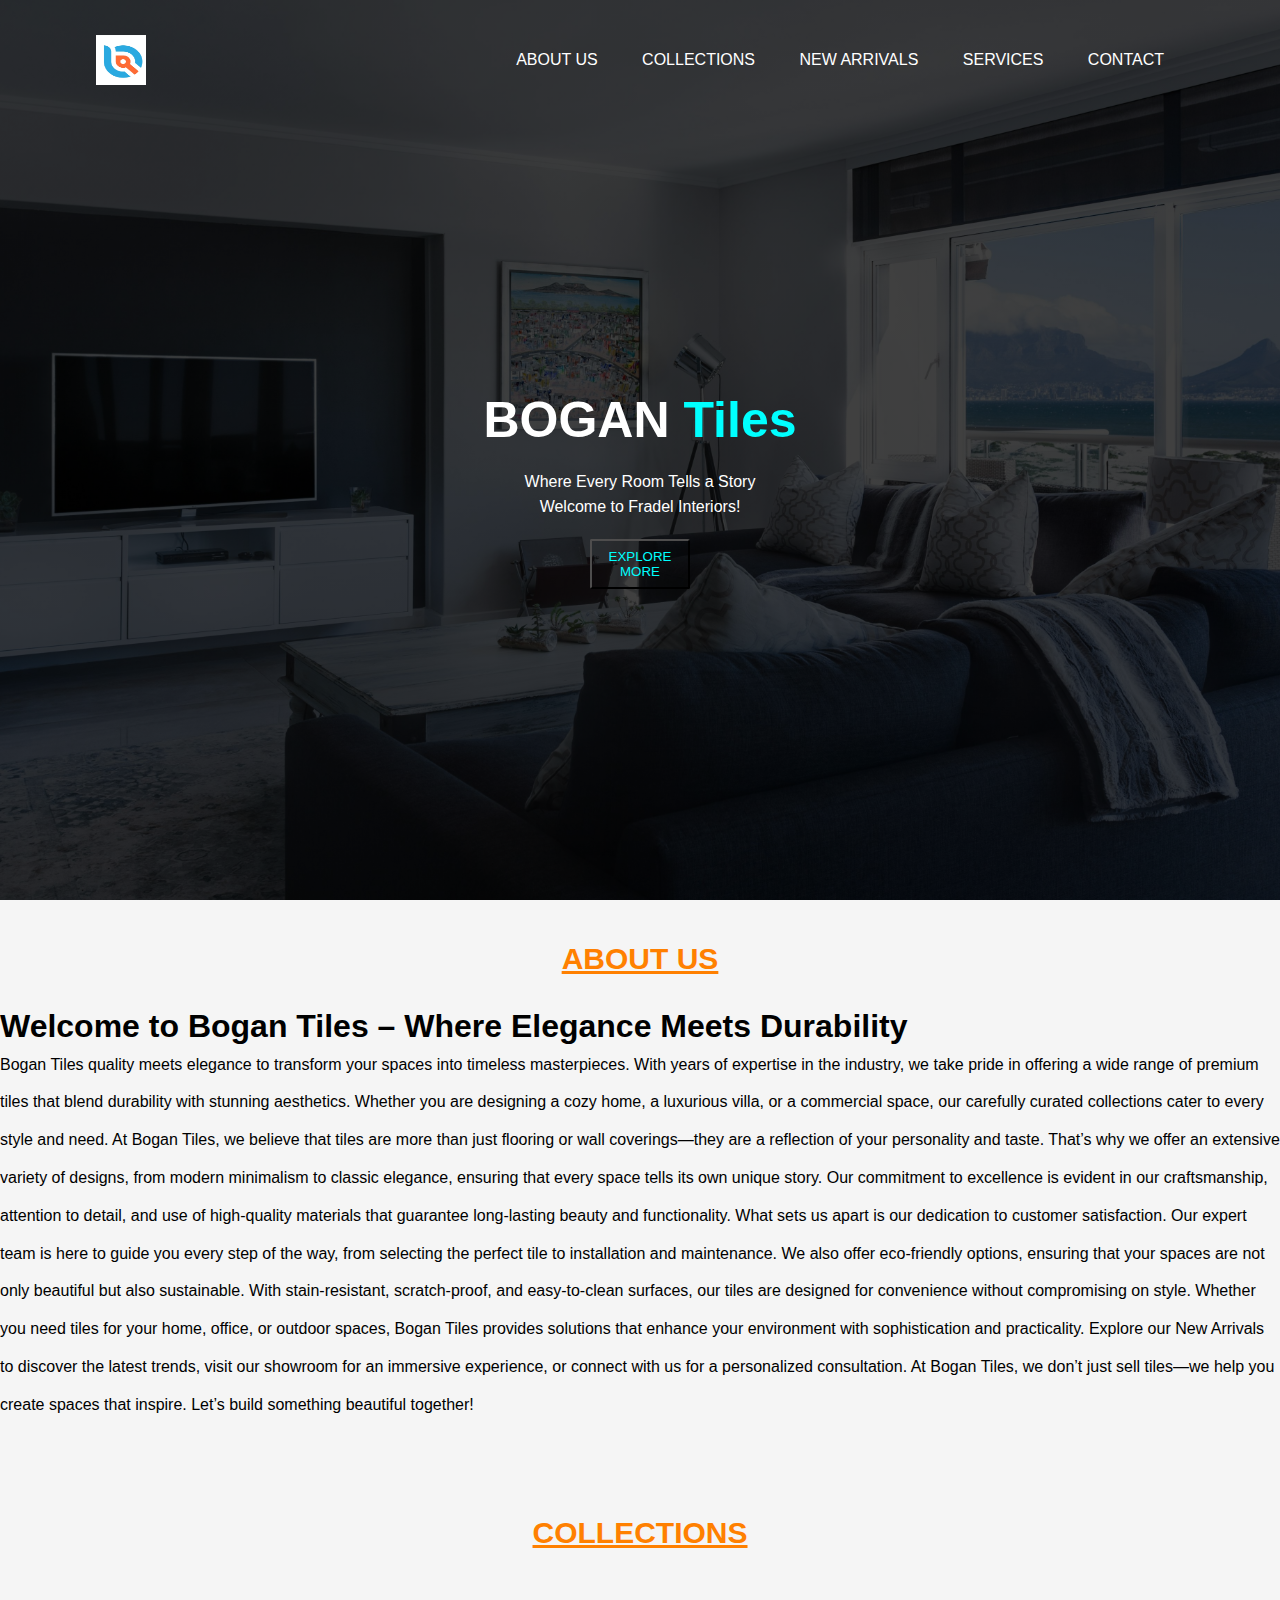
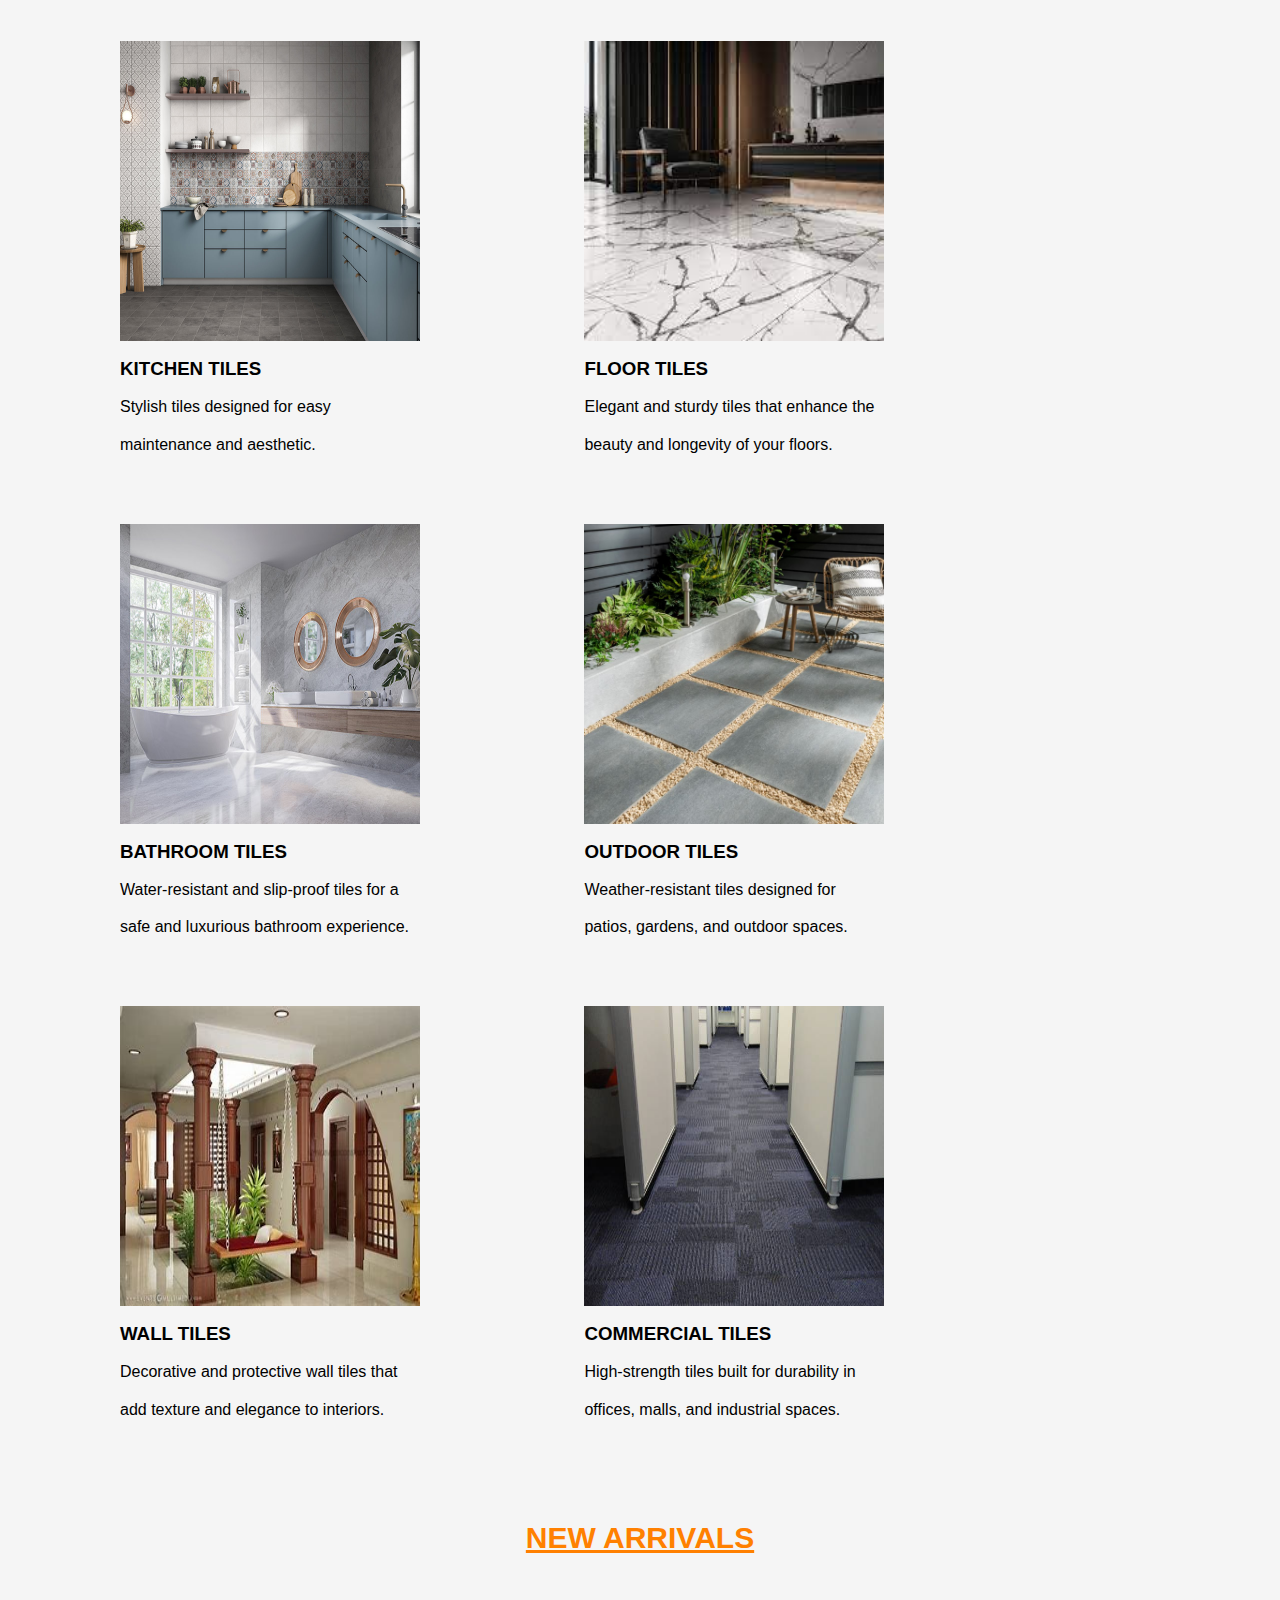
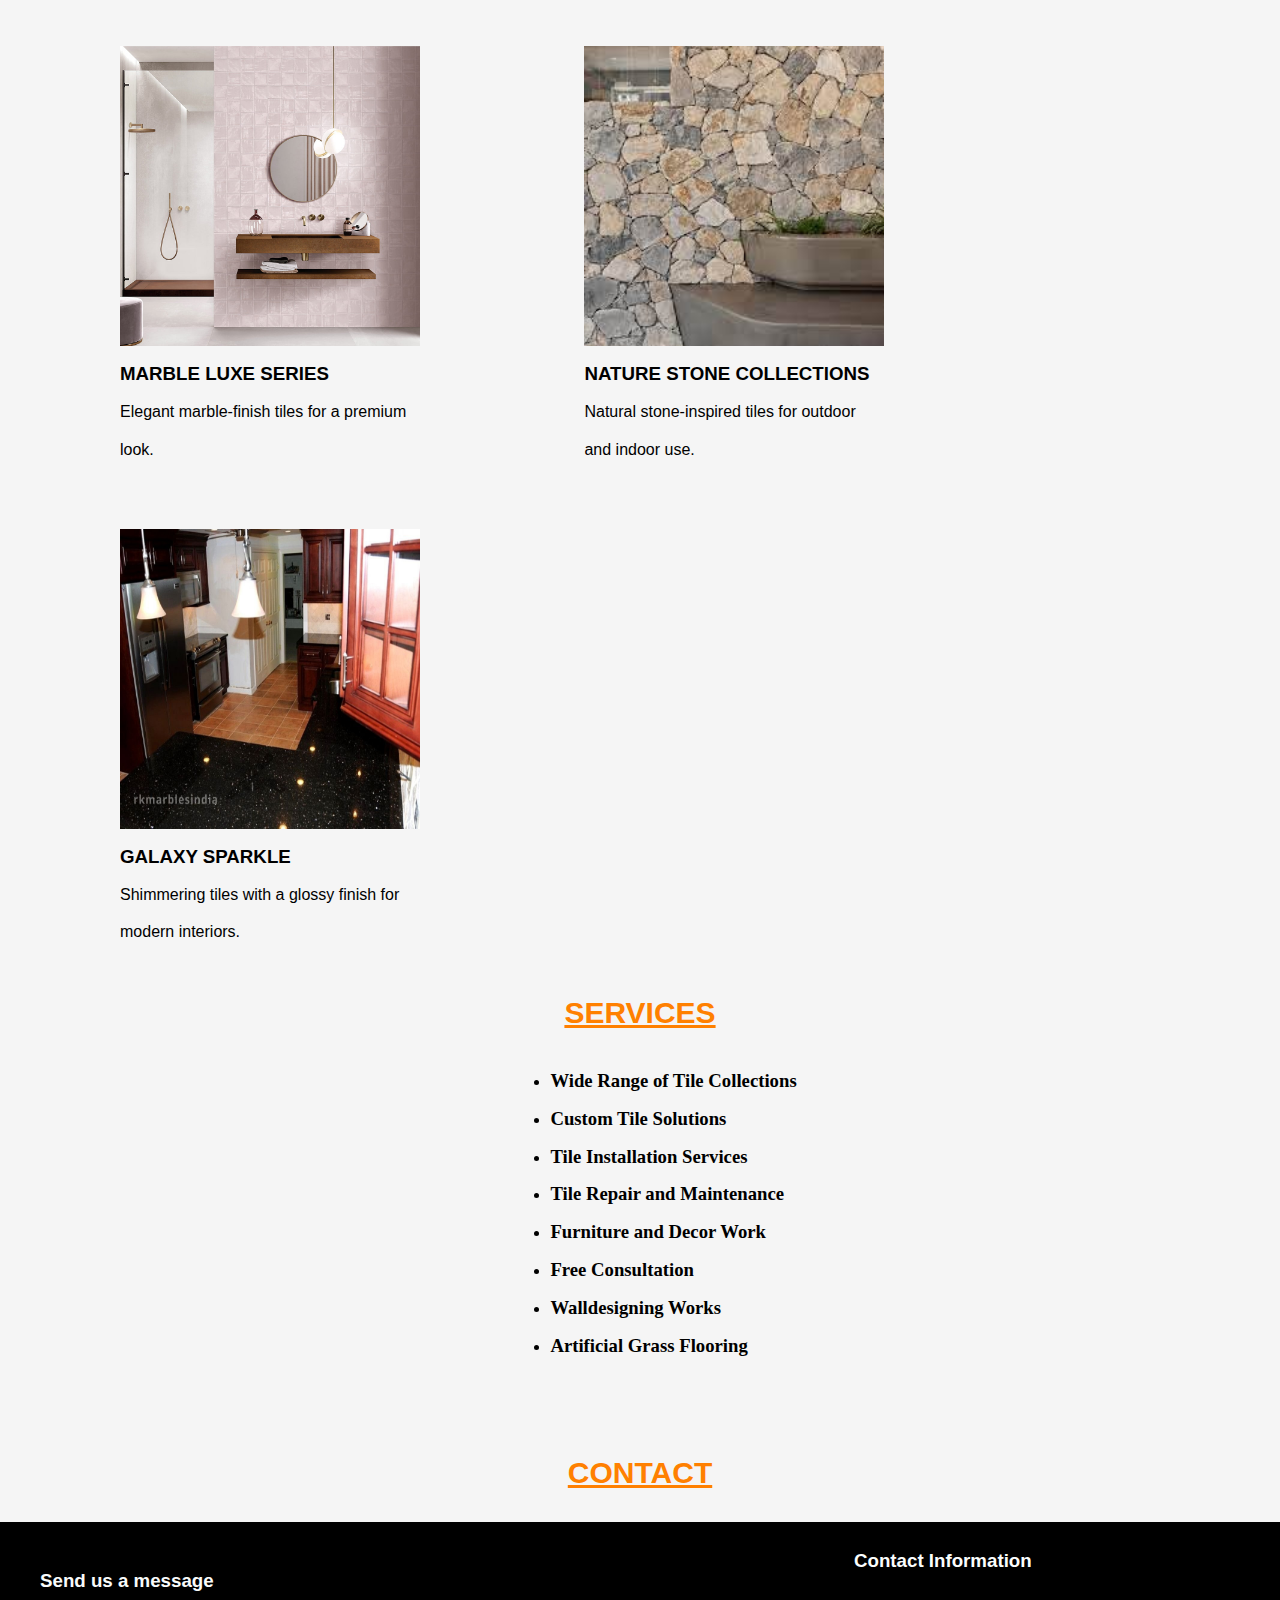
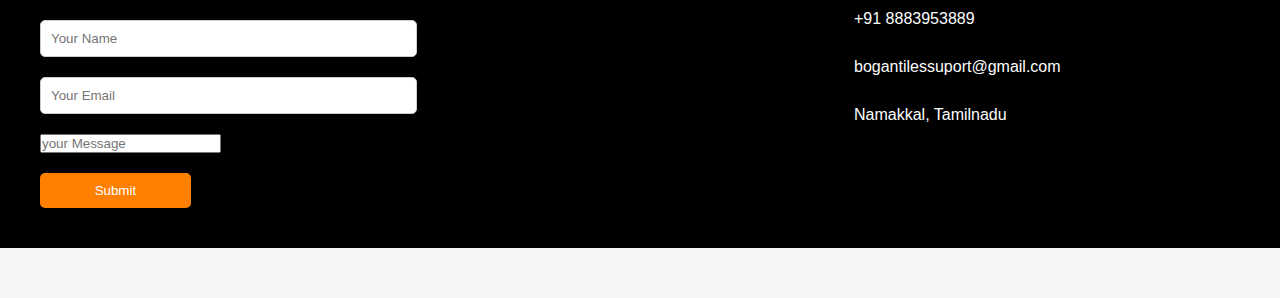
<file: index.html>
<html>
    <head>
        <title>Bogantiles</title>
        <link rel="stylesheet" href="style.css">
    </head>
    <body>
        <div class="banner">
            <div class="navbar">
                <img src="logo1.jpg" class="logos">
                <ul>
                    <li><a href="#about">About us</a></li>
                    <li><a href="#proj">Collections</a></li>
                    <li><a href="#new">New arrivals</a></li> 
                    <li><a href="#service">Services</a></li>
                    

                    
                    <li><a href="#contact">Contact</a></li>
                </ul>

            </div>
            <div class="content">
                <h1>BOGAN <span class="Interior">Tiles</span></h1>
                <p> Where Every Room Tells a Story <br> Welcome to Fradel Interiors!
                    
                </p>

            
            <div>
                <button class="button1">EXPLORE MORE </button>
                
            </div>
        </div>
        </div>
        
        <section id="about">
                <h2>About Us</h2>
                <h1>Welcome to Bogan Tiles – Where Elegance Meets Durability</h1>
                   <p>Bogan Tiles quality meets elegance to transform your spaces into timeless masterpieces. With years of expertise in the industry, we take pride in offering a wide range of premium tiles that blend durability with stunning aesthetics. Whether you are designing a cozy home, a luxurious villa, or a commercial space, our carefully curated collections cater to every style and need.

                    At Bogan Tiles, we believe that tiles are more than just flooring or wall coverings—they are a reflection of your personality and taste. That’s why we offer an extensive variety of designs, from modern minimalism to classic elegance, ensuring that every space tells its own unique story. Our commitment to excellence is evident in our craftsmanship, attention to detail, and use of high-quality materials that guarantee long-lasting beauty and functionality.
                    
                    What sets us apart is our dedication to customer satisfaction. Our expert team is here to guide you every step of the way, from selecting the perfect tile to installation and maintenance. We also offer eco-friendly options, ensuring that your spaces are not only beautiful but also sustainable. With stain-resistant, scratch-proof, and easy-to-clean surfaces, our tiles are designed for convenience without compromising on style.
                    
                    Whether you need tiles for your home, office, or outdoor spaces, Bogan Tiles provides solutions that enhance your environment with sophistication and practicality. Explore our New Arrivals to discover the latest trends, visit our showroom for an immersive experience, or connect with us for a personalized consultation.
                    
                    At Bogan Tiles, we don’t just sell tiles—we help you create spaces that inspire. Let’s build something beautiful together!</p>
        </section>
        <section id="proj">
            <h2>COLLECTIONS</h2>
        
            <div class="project">
                <img class="image" src="kitchen.png">
                <h3 class="head">Kitchen Tiles</h3>
                <p class="description">Stylish tiles designed for easy maintenance and aesthetic.</p>
            </div>
        
            <div class="project">
                <img class="image" src="floor.jpg">
                <h3 class="head">Floor Tiles</h3>
                <p class="description">Elegant and sturdy tiles that enhance the beauty and longevity of your floors.</p>
            </div>
        
            <div class="project">
                <img class="image" src="bathroom.jpg">
                <h3 class="head">Bathroom Tiles</h3>
                <p class="description">Water-resistant and slip-proof tiles for a safe and luxurious bathroom experience.</p>
            </div>
        
            <div class="project">
                <img class="image" src="outdoor.jpg">
                <h3 class="head">Outdoor Tiles</h3>
                <p class="description">Weather-resistant tiles designed for patios, gardens, and outdoor spaces.</p>
            </div>
        
            <div class="project">
                <img class="image" src="traditional.jpg">
                <h3 class="head">Wall Tiles</h3>
                <p class="description">Decorative and protective wall tiles that add texture and elegance to interiors.</p>
            </div>
        
            <div class="project">
                <img class="image" src="commercial.jpg">
                <h3 class="head">Commercial Tiles</h3>
                <p class="description">High-strength tiles built for durability in offices, malls, and industrial spaces.</p>
            </div>
        
        </section>


        <section id="new">
            <h2>NEW ARRIVALS</h2>
        
            <div class="project">
                <img class="image" src="Luxe-1000.jpg">
                <h3 class="head">Marble luxe Series</h3>
                <p class="description">Elegant marble-finish tiles for a premium look.</p>
            </div>
        
            <div class="project">
                <img class="image" src="naturestone.jpg">
                <h3 class="head">Nature Stone Collections</h3>
                <p class="description">Natural stone-inspired tiles for outdoor and indoor use.</p>
            </div>
        
            <div class="project">
                <img class="image" src="black-galaxy-granite-tile.jpeg">
                <h3 class="head">Galaxy Sparkle</h3>
                <p class="description">Shimmering tiles with a glossy finish for modern interiors.</p>
            </div>
        
        
        </section>
        
        
        <section id="service">
            <h2>Services</h2>
            <ul class="dot">
                <li><h3 class="ser">Wide Range of Tile Collections</h3></li>
                <li><h3 class="ser">Custom Tile Solutions</h3></li>
                <li><h3 class="ser">Tile Installation Services</h3></li>
                <li><h3 class="ser">Tile Repair and Maintenance</h3></li>
                <li><h3 class="ser">Furniture and Decor Work</h3></li>
                <li><h3 class="ser">Free Consultation</h3></li>
                <li><h3 class="ser">Walldesigning Works</h3></li>
                <li><h3 class="ser">Artificial Grass Flooring</h3></li>
                
            </ul>
        </section>
        
    
       
    
        <section id="contact">
            <h2>Contact</h2>
            <div class="contactcontainer">
                <div class="contactform">
                    <h3>Send us a message</h3>
                    <form>
                        <div class="form">
                            <input type="text" name="name" placeholder="Your Name">
                        </div>
                        <div class="form">
                            <input type="email" name="email" placeholder="Your Email">
                        </div>
                        <div class="form">
                            <input textarea="email" placeholder="your Message">
                        </div>
                        <button class="button" type="submit">Submit</button>
                    </form>

                </div>
                <div class="contactinfo">
                    <h3>Contact Information</h3>
                    <p>+91 8883953889</p>
                    <p>bogantilessuport@gmail.com</p>
                    <p>Namakkal, Tamilnadu</p>

                </div>
            </div> 
        </section>
    </body>
</html>
</file>
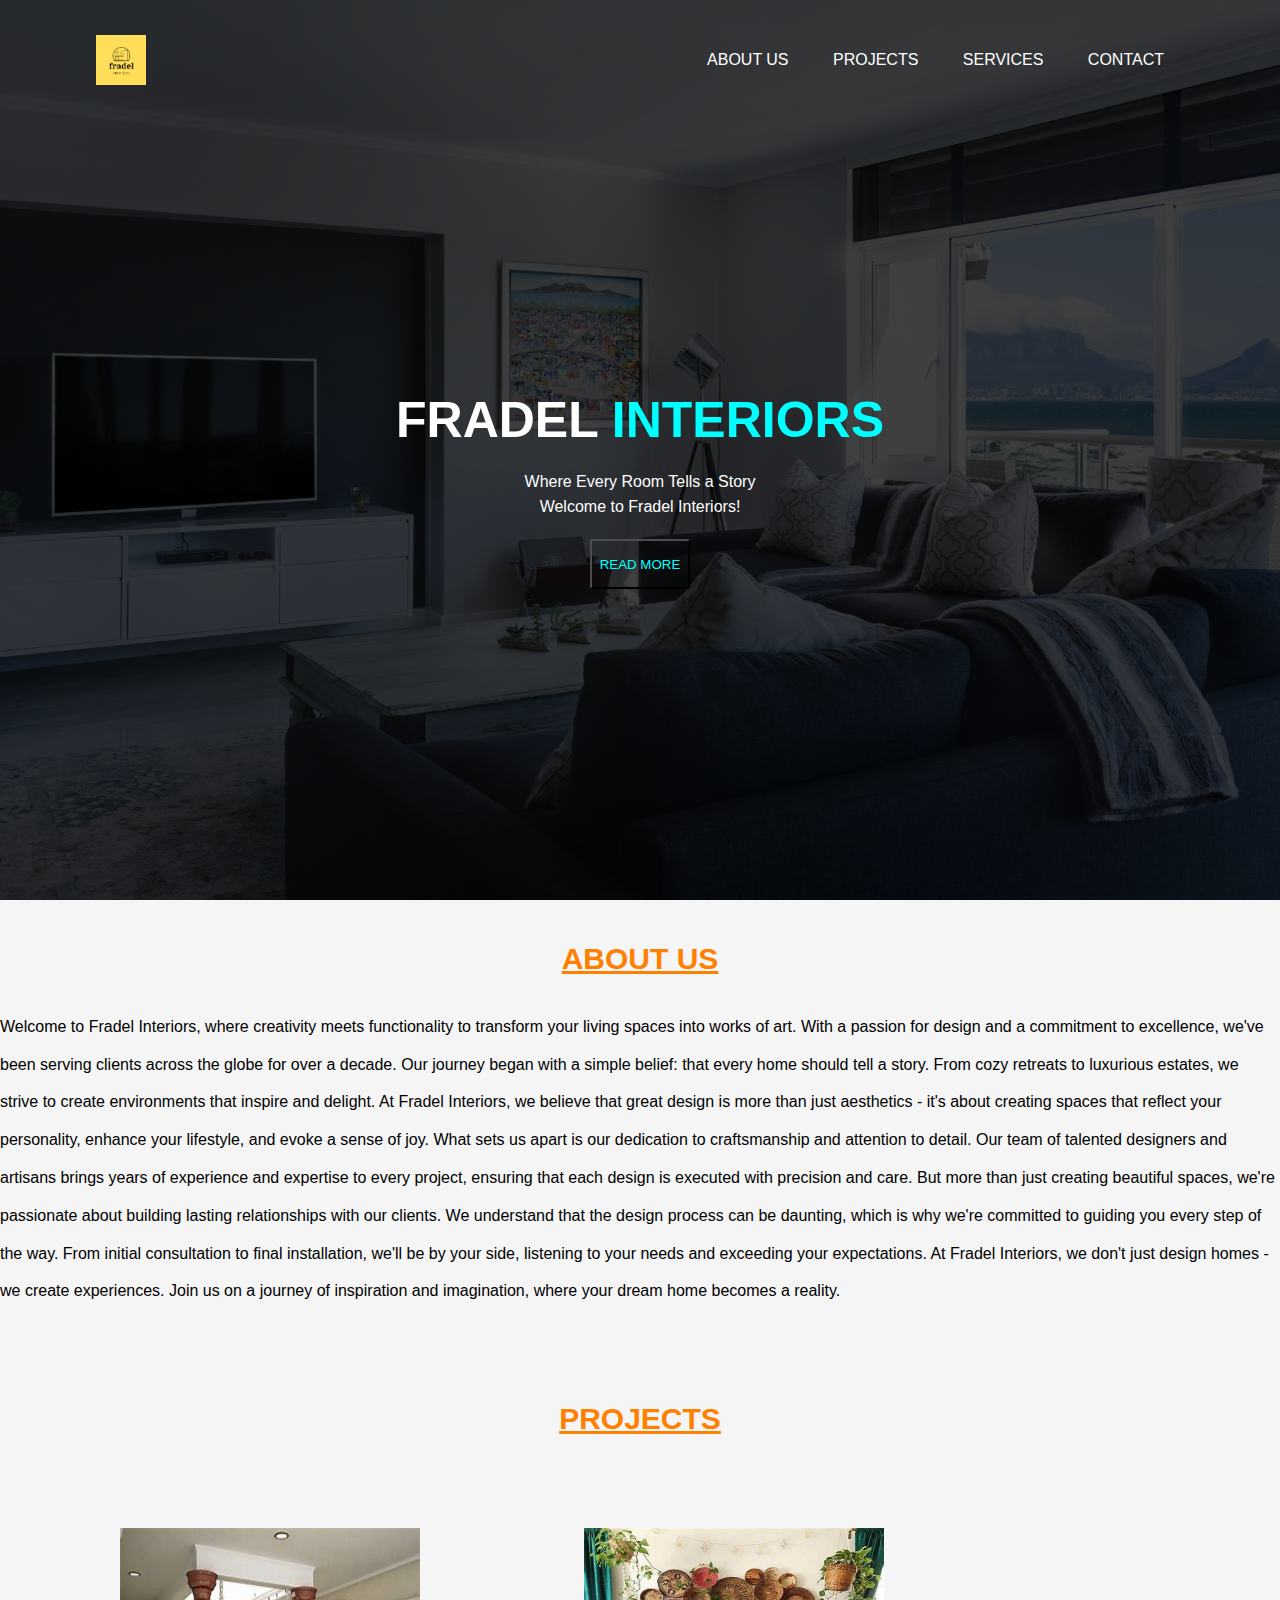
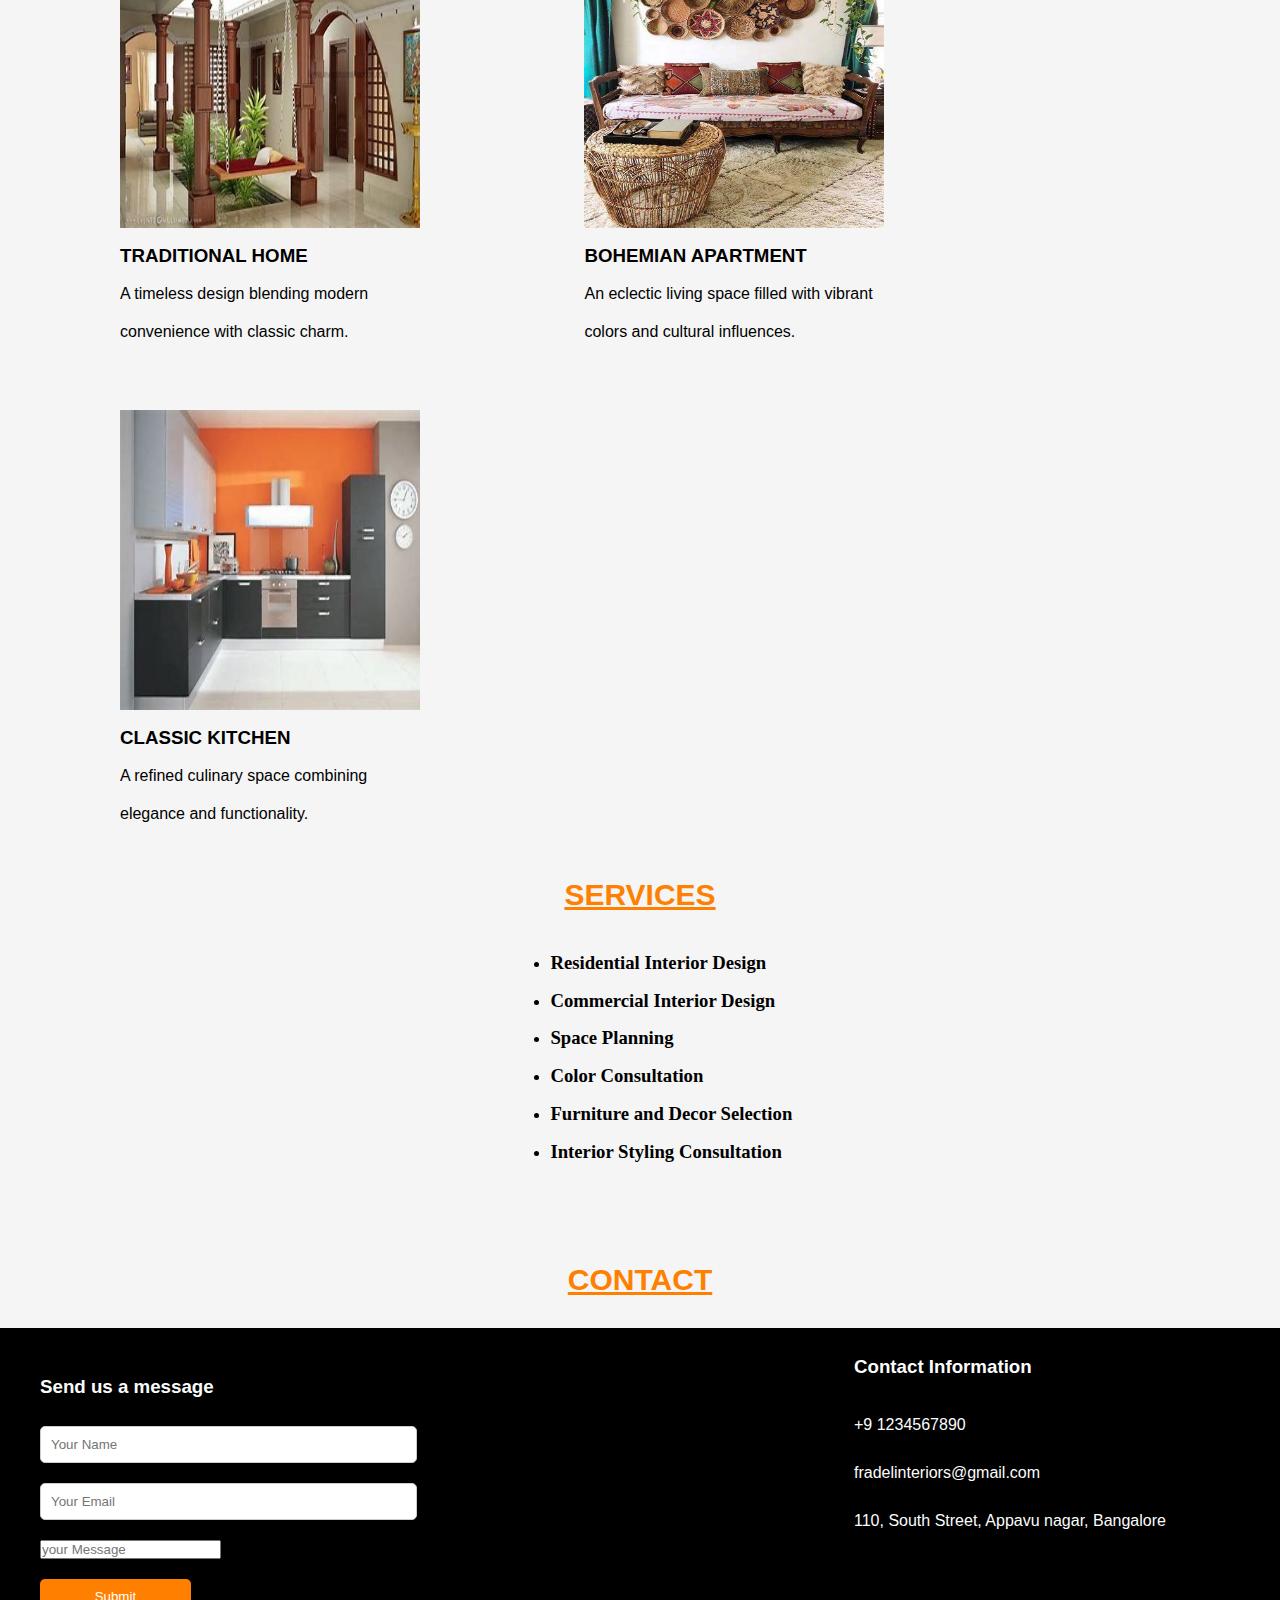
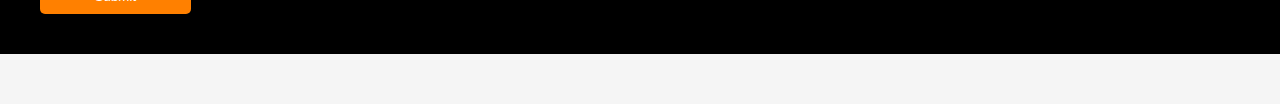
<file: website.html>
<html>
    <head>
        <title>fradelinteriors</title>
        <link rel="stylesheet" href="style.css">
    </head>
    <body>
        <div class="banner">
            <div class="navbar">
                <img src="logos.png" class="logos">
                <ul>
                    <li><a href="#about">About us</a></li>
                    <li><a href="#proj">Projects</a></li>
                    <li><a href="#service">Services</a></li>
                    
                    <li><a href="#contact">Contact</a></li>
                </ul>

            </div>
            <div class="content">
                <h1>FRADEL <span class="Interior">INTERIORS</span></h1>
                <p> Where Every Room Tells a Story <br> Welcome to Fradel Interiors!
                    
                </p>

            
            <div>
                <button class="button1">READ MORE </button>
                
            </div>
        </div>
        </div>
        
        <section id="about">
                <h2>About Us</h2>
                <p>Welcome to Fradel Interiors, where creativity meets functionality to transform your living spaces into works of art. With a passion for design and a commitment to excellence, we've been serving clients across the globe for over a decade.
                Our journey began with a simple belief: that every home should tell a story. From cozy retreats to luxurious estates, we strive to create environments that inspire and delight. At Fradel Interiors, we believe that great design is more than just aesthetics - it's about creating spaces that reflect your personality, enhance your lifestyle, and evoke a sense of joy.
                What sets us apart is our dedication to craftsmanship and attention to detail. Our team of talented designers and artisans brings years of experience and expertise to every project, ensuring that each design is executed with precision and care.
                But more than just creating beautiful spaces, we're passionate about building lasting relationships with our clients. We understand that the design process can be daunting, which is why we're committed to guiding you every step of the way. From initial consultation to final installation, we'll be by your side, listening to your needs and exceeding your expectations.
                At Fradel Interiors, we don't just design homes - we create experiences. Join us on a journey of inspiration and imagination, where your dream home becomes a reality.</p>
        </section>
   
        <section id="proj">
            <h2>Projects</h2>
            <div class="project">
                <img class="image" src="traditional.jpg">
                <h3 class="head">Traditional Home</h3>
                <p class="description">A timeless design blending modern convenience with classic charm.</p>
            </div>
        
            <div class="project">
                <img class="image" src="bohemian.jpg">
                <h3 class="head">Bohemian Apartment</h3>
                <p class="description">An eclectic living space filled with vibrant colors and cultural influences.</p>
            </div>
        
            <div class="project">
                <img class="image" src="kitchen.jpg">
                <h3 class="head">Classic Kitchen</h3>
                <p class="description">A refined culinary space combining elegance and functionality.</p>
            </div>
        </section>
        
        <section id="service">
            <h2>Services</h2>
            <ul class="dot">
                <li><h3 class="ser">Residential Interior Design</h3></li>
                <li><h3 class="ser">Commercial Interior Design</h3></li>
                <li><h3 class="ser">Space Planning</h3></li>
                <li><h3 class="ser">Color Consultation</h3></li>
                <li><h3 class="ser">Furniture and Decor Selection</h3></li>
                <li><h3 class="ser">Interior Styling Consultation</h3></li>
            </ul>
        </section>
        
        <section id="contact">
            <h2>Contact</h2>
            <div class="contactcontainer">
                <div class="contactform">
                    <h3>Send us a message</h3>
                    <form>
                        <div class="form">
                            <input type="text" name="name" placeholder="Your Name">
                        </div>
                        <div class="form">
                            <input type="email" name="email" placeholder="Your Email">
                        </div>
                        <div class="form">
                            <input textarea="email" placeholder="your Message">
                        </div>
                        <button class="button" type="submit">Submit</button>
                    </form>

                </div>
                <div class="contactinfo">
                    <h3>Contact Information</h3>
                    <p>+9  1234567890</p>
                    <p>fradelinteriors@gmail.com</p>
                    <p>110, South Street, Appavu nagar, Bangalore</p>

                </div>
            </div> 
        </section>
    </body>
</html>
</file>
<file: style.css>
*{
    margin: 0;
    padding: 0;
    font-family: sans-serif;
}

.banner {
    width: 100%;
    height: 100vh;
    background-image: linear-gradient(rgba(0,0,0,0.75), rgba(0,0,0,0.75)), url(background.jpg);
    background-size: cover;
    background-position: center;
}
.navbar {
    width: 85%;
    margin: auto;
    padding: 35px 0;
    display: flex;
    align-items: center;
    justify-content: space-between;



}
.logos{
    width: 50px;
    height: 50px;
    cursor: pointer;
}
.navbar ul li{
    list-style: none;
    display: inline-block;
    margin: 0 20px;
    position: relative;
}
.navbar ul li a{
    text-decoration: none;
    color: #fff;
    text-transform: uppercase;
}


.navbar ul li :hover{
    color: aqua;
    text-decoration: underline;
    text-decoration-color: aqua;


}
.content{
    width: 100%;
    position: absolute;
    top: 50%;
    transform: translateY(-50%);
    text-align: center;
    color: #fff;
    

}
.content h1{
    font-size: 50px;
    margin-top: 80px;
}
.content p{
    margin: 20px auto;
    font-weight: 100;
    line-height: 25px;
}
                
.Interior{
     
    color: aqua ;
}
.button1{
    height: 50px;
    width: 100px;
    text-decoration: bold;
    border-radius: 2px;
    background-color: transparent;
    color: #fff;
    border-color: rgb(78, 77, 77);
    color: aqua;
    cursor: pointer;


}

.button1:hover{

background-color: aqua;
color: black;
    
}
.button1:active{
  opacity: 0.3;
}
section {
    padding: 50px 0;
    background-color: #f5f5f5;
    line-height: 1cm;
    font-family: sans-serif;
    padding-top: 40px;
    
}

section h2 {
    margin-bottom: 30px;
    font-size: 30px;
    color: rgb(255, 128, 0);
    text-align: center;
    text-transform: uppercase;
    text-decoration: underline;
    
}


.project{
    width: 300px; 
    height: 300px; 
    
    
    padding-bottom: 2cm;
    display: inline-block;
    margin-left: 80px;
    padding-right: 40px;
    padding-left: 40px;
    padding-top: 60px;
}


.head{
  text-transform: uppercase;
}

.image
{
    width: 300px; 
    height: 300px;
}

.image:hover{
  width: 320px;
  height: 320px;
}
.head
{
    padding-top: 3%;
    text-align: justify;
}
.ser{
    font-style: normal;
    font-family: serif;
    
    line-height: 1cm;
   
}
.dot{
    list-style-type: disc; 
    padding-left: 43%;
    
}

  .contactcontainer {
    
    background-color: #f9f9f9;
    display: flex;
    justify-content: space-around;
    
  }
  
  
  .contactform {
    width: 65%;
    padding: 40px;
    background-color: black; 
    color: rgb(249, 251, 251);
    
    
  }
  
  .contactform h3 {
    margin-bottom: 20px;
  }
  
  .form {
    margin-bottom: 20px;
    
  }
  
  input[type="text"],
  input[type="email"],
  textarea {
    width: 50%;
    padding: 10px;
    border: 1px solid #ccc; 
    border-radius: 5px; 
  }
  
  .button {
    width: 20%;
    padding: 10px;
    background-color: rgb(255, 128, 0) ; 
    color: #fff; 
    border: none;
    border-radius: 5px; 
    cursor: pointer;
  }
  
  .button:hover {
    background-color: #ffae00; 
  }
  .button:active{
    opacity: 0.3;
  }
  
 
  .contactinfo {
    width: 35%;
    padding: 20px;
    background-color: black; 
    color: rgb(251, 253, 253);
   
  }
  
  .contactinfo h3 {
    margin-bottom: 20px;
  }
  
  .contactinfo p {
    margin-bottom: 10px; 
  }
</file>
